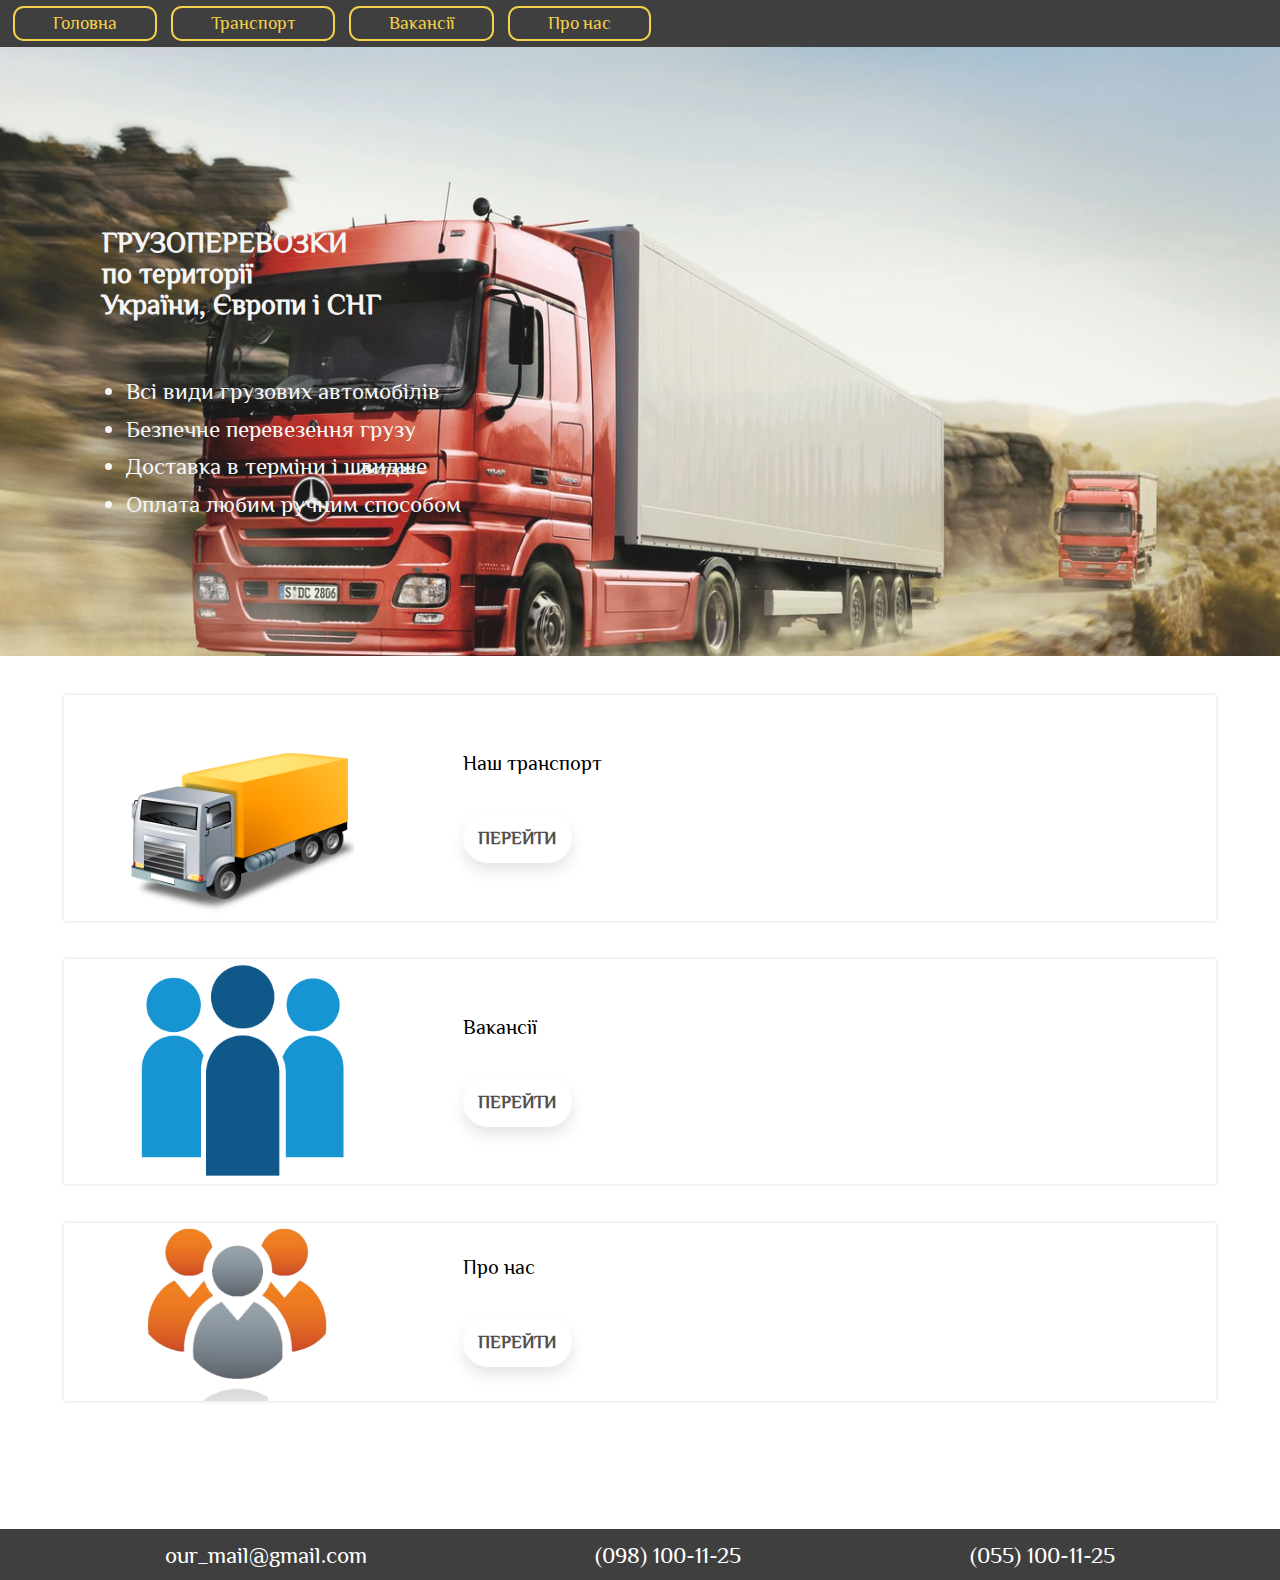
<file: index.html>
<!DOCTYPE html>
<html lang="en">
<head>
    <meta charset="UTF-8">
    <link rel="stylesheet" href="styles/main-rule.css">
    <link rel="stylesheet" href="styles/header-style.css">
    <link rel="stylesheet" href="styles/index-main-style.css">
    <link rel="stylesheet" href="styles/footer-style.css">
    <link rel="stylesheet" href="https://cdnjs.cloudflare.com/ajax/libs/font-awesome/4.7.0/css/font-awesome.min.css">
    <meta name="viewport" content="width=device-width, initial-scale=1.0">
    <title>Транспортна компанія</title>
</head>
<body>
    <header>
        <div id="container-navbar">
            <div class="nav" id="top-nav">
                <a href="index.html">Головна</a>
                <a href="our-transport.html">Транспорт</a>
                <a href="our-vacancies.html">Вакансії</a>
                <a href="about-us.html">Про нас</a>
                <a href="#" class="icon" onclick="myFunction()">
                    <i class="fa fa-bars"></i>
                </a>
            </div>
        </div>
        <div class="inner-logo">
            <div class="container-logo">
                <div class="text-logo">
                    <h1>
                        ГРУЗОПЕРЕВОЗКИ<br>по території<br> України, Європи і СНГ
                    </h1>
                </div>
                <div class="container-enum">
                    <ul>
                        <li>Всі види грузових автомобілів</lil>
                        <li>Безпечне перевезення грузу</li>
                        <li>Доставка в терміни і швидше</li>
                        <li>Оплата любим ручним способом</li>
                    </li>
                </div>
            </div>
        </div>
    </header>
    <main>
        <div class="container-main">
            <div class="content-main">
                <div class="image-content">
                    <img src="image/Truck.png" alt="">
                </div>
                <div class="text-content">
                    <p class="tag-content">Наш транспорт</p>
                    <a href="our-transport.html" class="button-hrf-content">ПЕРЕЙТИ</a>
                </div>
            </div>
            <div class="content-main">
                <div class="image-content">
                    <img src="image/Community.png" alt="">
                </div>
                <div class="text-content">
                    <p class="tag-content">Вакансії</p>
                    <a href="our-vacancies.html" class="button-hrf-content">ПЕРЕЙТИ</a>
                </div>
            </div>
            <div class="content-main last-block">
                <div class="image-content">
                    <img src="image/about-us.png" alt="">
                </div>
                <div class="text-content">
                    <p class="tag-content">Про нас</p>
                    <a href="about-us.html" class="button-hrf-content">ПЕРЕЙТИ</a>
                </div>
            </div>
        </div>
    </main>
    <footer>
        <div class="contacts">
            <a href="mailto:our_mail@gmail.com">our_mail@gmail.com</a>
            <a href="tel:0981001125">(098) 100-11-25</a>
            <a href="tel:0551001125">(055) 100-11-25</a>
        </div>
    </footer>
    <script src="index.js"></script>
</body>
</html>
</file>
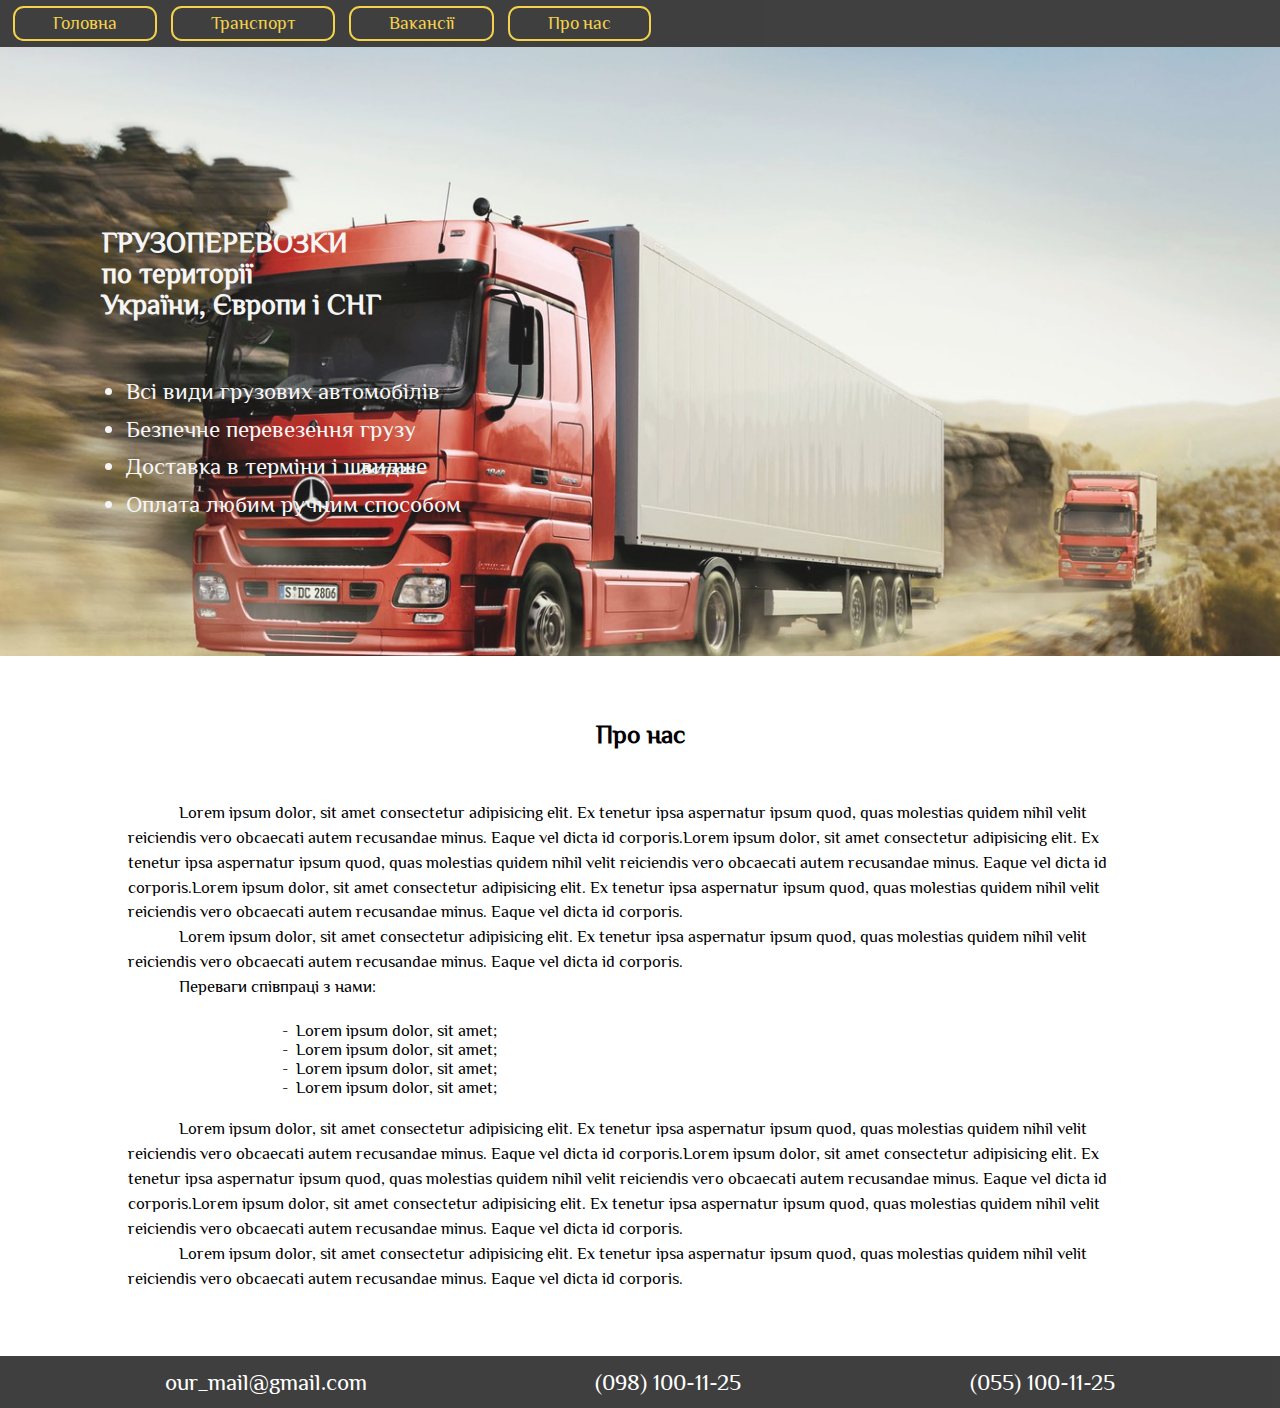
<file: about-us.html>
<!DOCTYPE html>
<html lang="en">
<head>
    <meta charset="UTF-8">
    <link rel="stylesheet" href="styles/main-rule.css">
    <link rel="stylesheet" href="styles/header-style.css">
    <link rel="stylesheet" href="styles/footer-style.css">
    <link rel="stylesheet" href="styles/about-us-main-style.css">
    <meta name="viewport" content="width=device-width, initial-scale=1.0">
    <link rel="stylesheet" href="https://cdnjs.cloudflare.com/ajax/libs/font-awesome/4.7.0/css/font-awesome.min.css">
    <title>Транспортна компанія</title>
</head>
<body>
    <header>
        <div id="container-navbar">
            <div class="nav" id="top-nav">
                <a href="index.html">Головна</a>
                <a href="our-transport.html">Транспорт</a>
                <a href="our-vacancies.html">Вакансії</a>
                <a href="about-us.html">Про нас</a>
                <a href="#" class="icon" onclick="myFunction()">
                    <i class="fa fa-bars"></i>
                </a>
            </div>
        </div>
        <div class="inner-logo">
            <div class="container-logo">
                <div class="text-logo">
                    <h1>
                        ГРУЗОПЕРЕВОЗКИ<br>по території<br> України, Європи і СНГ
                    </h1>
                </div>
                <div class="container-enum">
                    <ul>
                        <li>Всі види грузових автомобілів</lil>
                        <li>Безпечне перевезення грузу</li>
                        <li>Доставка в терміни і швидше</li>
                        <li>Оплата любим ручним способом</li>
                    </li>
                </div>
            </div>
        </div>
    </header>
    <main>
        <h2 class="tag-about-us">Про нас</h2>
        <div class="content-about-us">
            <p>Lorem ipsum dolor, sit amet consectetur adipisicing elit. Ex tenetur ipsa aspernatur ipsum quod, quas molestias quidem nihil velit reiciendis vero obcaecati autem recusandae minus. Eaque vel dicta id corporis.Lorem ipsum dolor, sit amet consectetur adipisicing elit. Ex tenetur ipsa aspernatur ipsum quod, quas molestias quidem nihil velit reiciendis vero obcaecati autem recusandae minus. Eaque vel dicta id corporis.Lorem ipsum dolor, sit amet consectetur adipisicing elit. Ex tenetur ipsa aspernatur ipsum quod, quas molestias quidem nihil velit reiciendis vero obcaecati autem recusandae minus. Eaque vel dicta id corporis.</p>
            <p>Lorem ipsum dolor, sit amet consectetur adipisicing elit. Ex tenetur ipsa aspernatur ipsum quod, quas molestias quidem nihil velit reiciendis vero obcaecati autem recusandae minus. Eaque vel dicta id corporis.</p>
            <p>Переваги співпраці з нами:</p>
            <ul class="list-about-us">
                <li class="list-element-about-us">Lorem ipsum dolor, sit amet;</li>
                <li class="list-element-about-us">Lorem ipsum dolor, sit amet;</li>
                <li class="list-element-about-us">Lorem ipsum dolor, sit amet;</li>
                <li class="list-element-about-us">Lorem ipsum dolor, sit amet;</li>
            </ul>
            <p>Lorem ipsum dolor, sit amet consectetur adipisicing elit. Ex tenetur ipsa aspernatur ipsum quod, quas molestias quidem nihil velit reiciendis vero obcaecati autem recusandae minus. Eaque vel dicta id corporis.Lorem ipsum dolor, sit amet consectetur adipisicing elit. Ex tenetur ipsa aspernatur ipsum quod, quas molestias quidem nihil velit reiciendis vero obcaecati autem recusandae minus. Eaque vel dicta id corporis.Lorem ipsum dolor, sit amet consectetur adipisicing elit. Ex tenetur ipsa aspernatur ipsum quod, quas molestias quidem nihil velit reiciendis vero obcaecati autem recusandae minus. Eaque vel dicta id corporis.</p>
            <p>Lorem ipsum dolor, sit amet consectetur adipisicing elit. Ex tenetur ipsa aspernatur ipsum quod, quas molestias quidem nihil velit reiciendis vero obcaecati autem recusandae minus. Eaque vel dicta id corporis.</p>
        </div>
    </main>
    <footer>
        <div class="contacts">
            <a href="mailto:our_mail@gmail.com">our_mail@gmail.com</a>
            <a href="tel:0981001125">(098) 100-11-25</a>
            <a href="tel:0551001125">(055) 100-11-25</a>
        </div>
    </footer>
    <script src="index.js"></script>
</body>
</html>
</file>
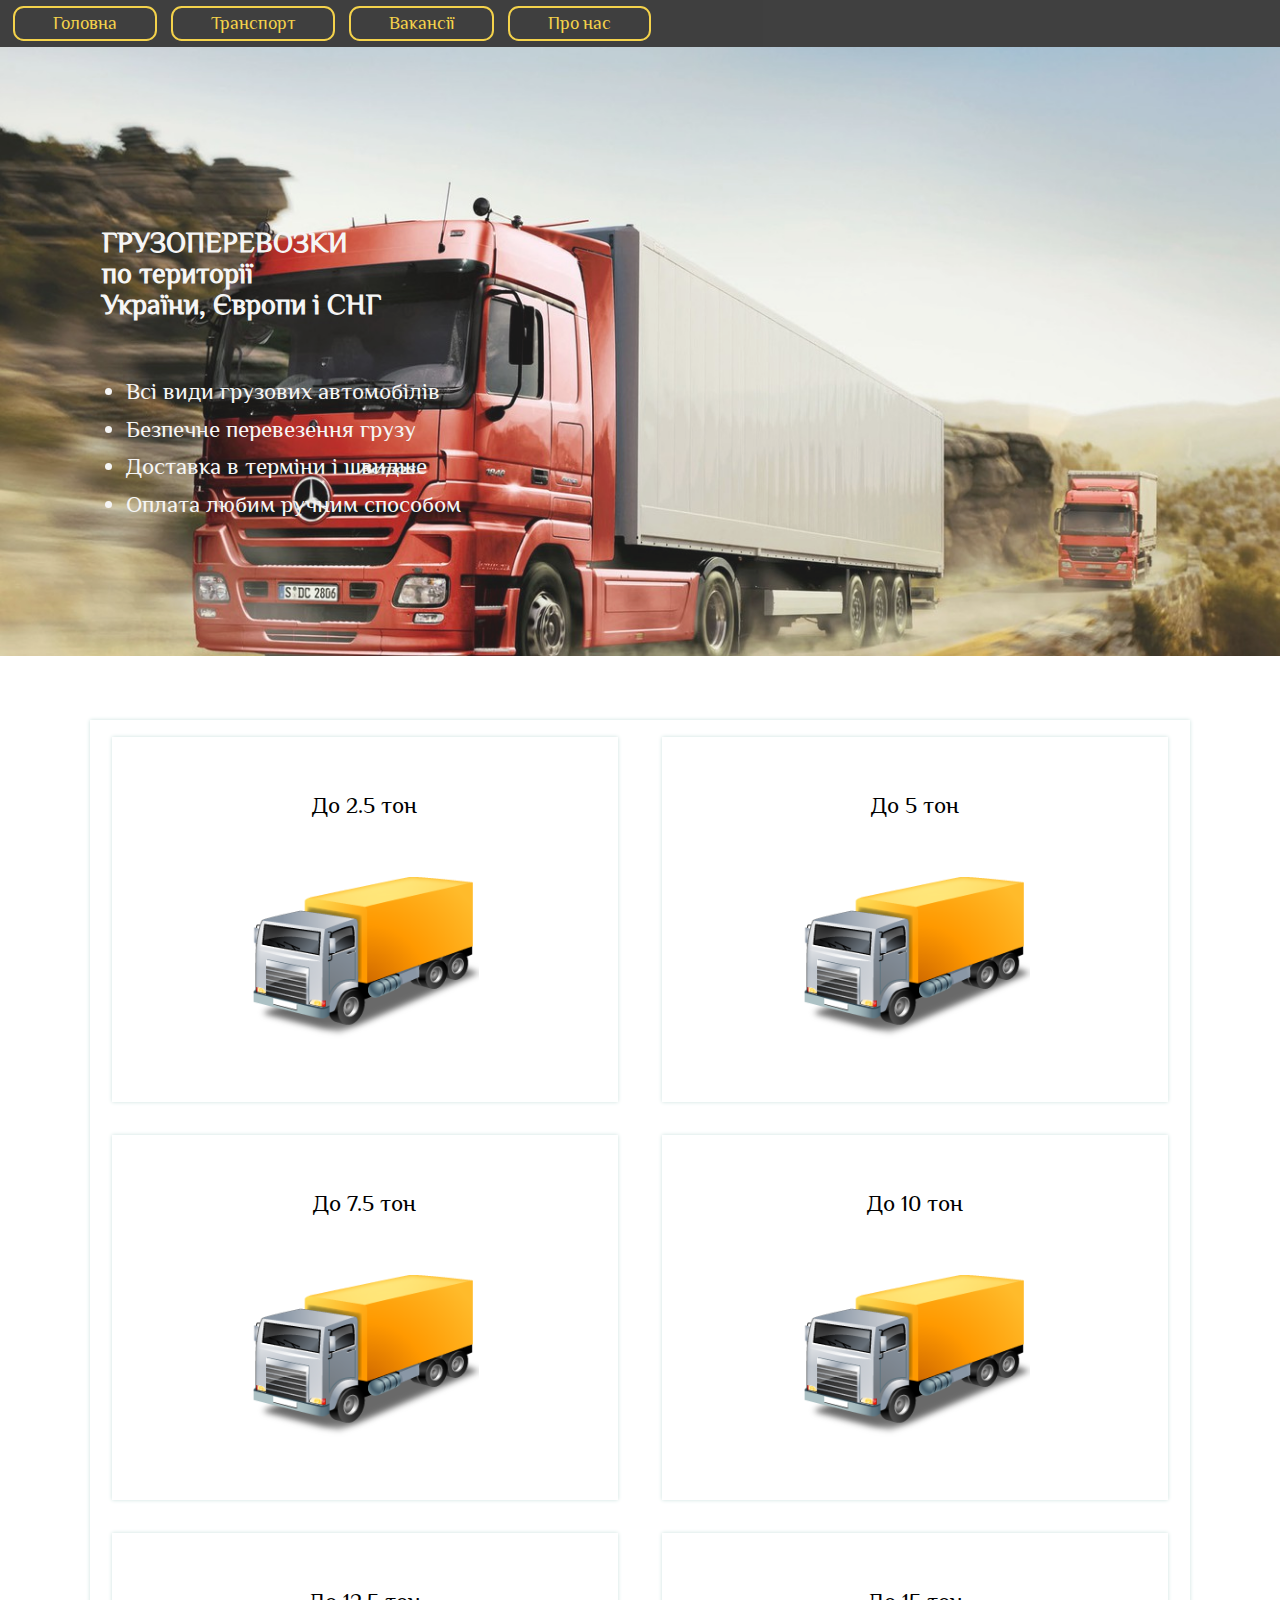
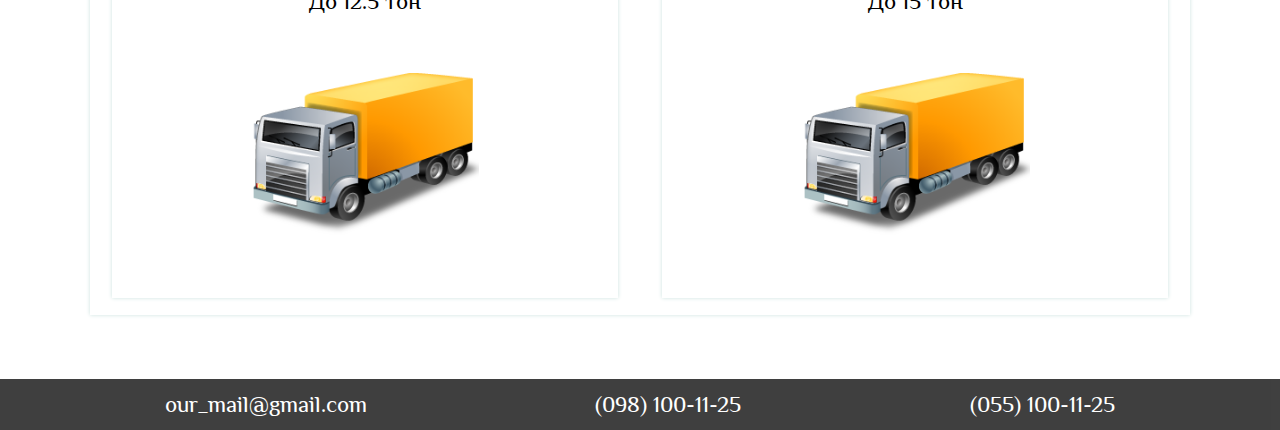
<file: our-transport.html>
<!DOCTYPE html>
<html lang="en">
<head>
    <meta charset="UTF-8">
    <link rel="stylesheet" href="styles/main-rule.css">
    <link rel="stylesheet" href="styles/header-style.css">
    <link rel="stylesheet" href="styles/our-transport-main-style.css">
    <link rel="stylesheet" href="styles/footer-style.css">
    <link rel="stylesheet" href="https://cdnjs.cloudflare.com/ajax/libs/font-awesome/4.7.0/css/font-awesome.min.css">
    <meta name="viewport" content="width=device-width, initial-scale=1.0">
    <title>Транспортна компанія</title>
</head>
<body>
    <header>
        <div id="container-navbar">
            <div class="nav" id="top-nav">
                <a href="index.html">Головна</a>
                <a href="our-transport.html">Транспорт</a>
                <a href="our-vacancies.html">Вакансії</a>
                <a href="about-us.html">Про нас</a>
                <a href="#" class="icon" onclick="myFunction()">
                    <i class="fa fa-bars"></i>
                </a>
            </div>
        </div>
        <div class="inner-logo">
            <div class="container-logo">
                <div class="text-logo">
                    <h1>
                        ГРУЗОПЕРЕВОЗКИ<br>по території<br> України, Європи і СНГ
                    </h1>
                </div>
                <div class="container-enum">
                    <ul>
                        <li>Всі види грузових автомобілів</lil>
                        <li>Безпечне перевезення грузу</li>
                        <li>Доставка в терміни і швидше</li>
                        <li>Оплата любим ручним способом</li>
                    </li>
                </div>
            </div>
        </div>
    </header>
    <main>
        <div class="container-main">
            <div class="container-row">
                <div class="content">
                    <p>До 2.5 тон</p>
                    <img src="image/Truck.png" alt="Truck">
                </div>
                <div class="content">
                    <p>До 5 тон</p>
                    <img src="image/Truck.png" alt="Truck">
                </div>
            </div>
            <div class="container-row">
                <div class="content">
                    <p>До 7.5 тон</p>
                    <img src="image/Truck.png" alt="Truck">
                </div>
                <div class="content">
                    <p>До 10 тон</p>
                    <img src="image/Truck.png" alt="Truck">
                </div>
            </div>
            <div class="container-row">
                <div class="content">
                    <p>До 12.5 тон</p>
                    <img src="image/Truck.png" alt="Truck">
                </div>
                <div class="content">
                    <p>До 15 тон</p>
                    <img src="image/Truck.png" alt="Truck">
                </div>
            </div>
        </div>
    </main>
    <footer>
        <div class="contacts">
            <a href="mailto:our_mail@gmail.com">our_mail@gmail.com</a>
            <a href="tel:0981001125">(098) 100-11-25</a>
            <a href="tel:0551001125">(055) 100-11-25</a>
        </div>
    </footer>
    <script src="index.js"></script>
</body>
</html>
</file>
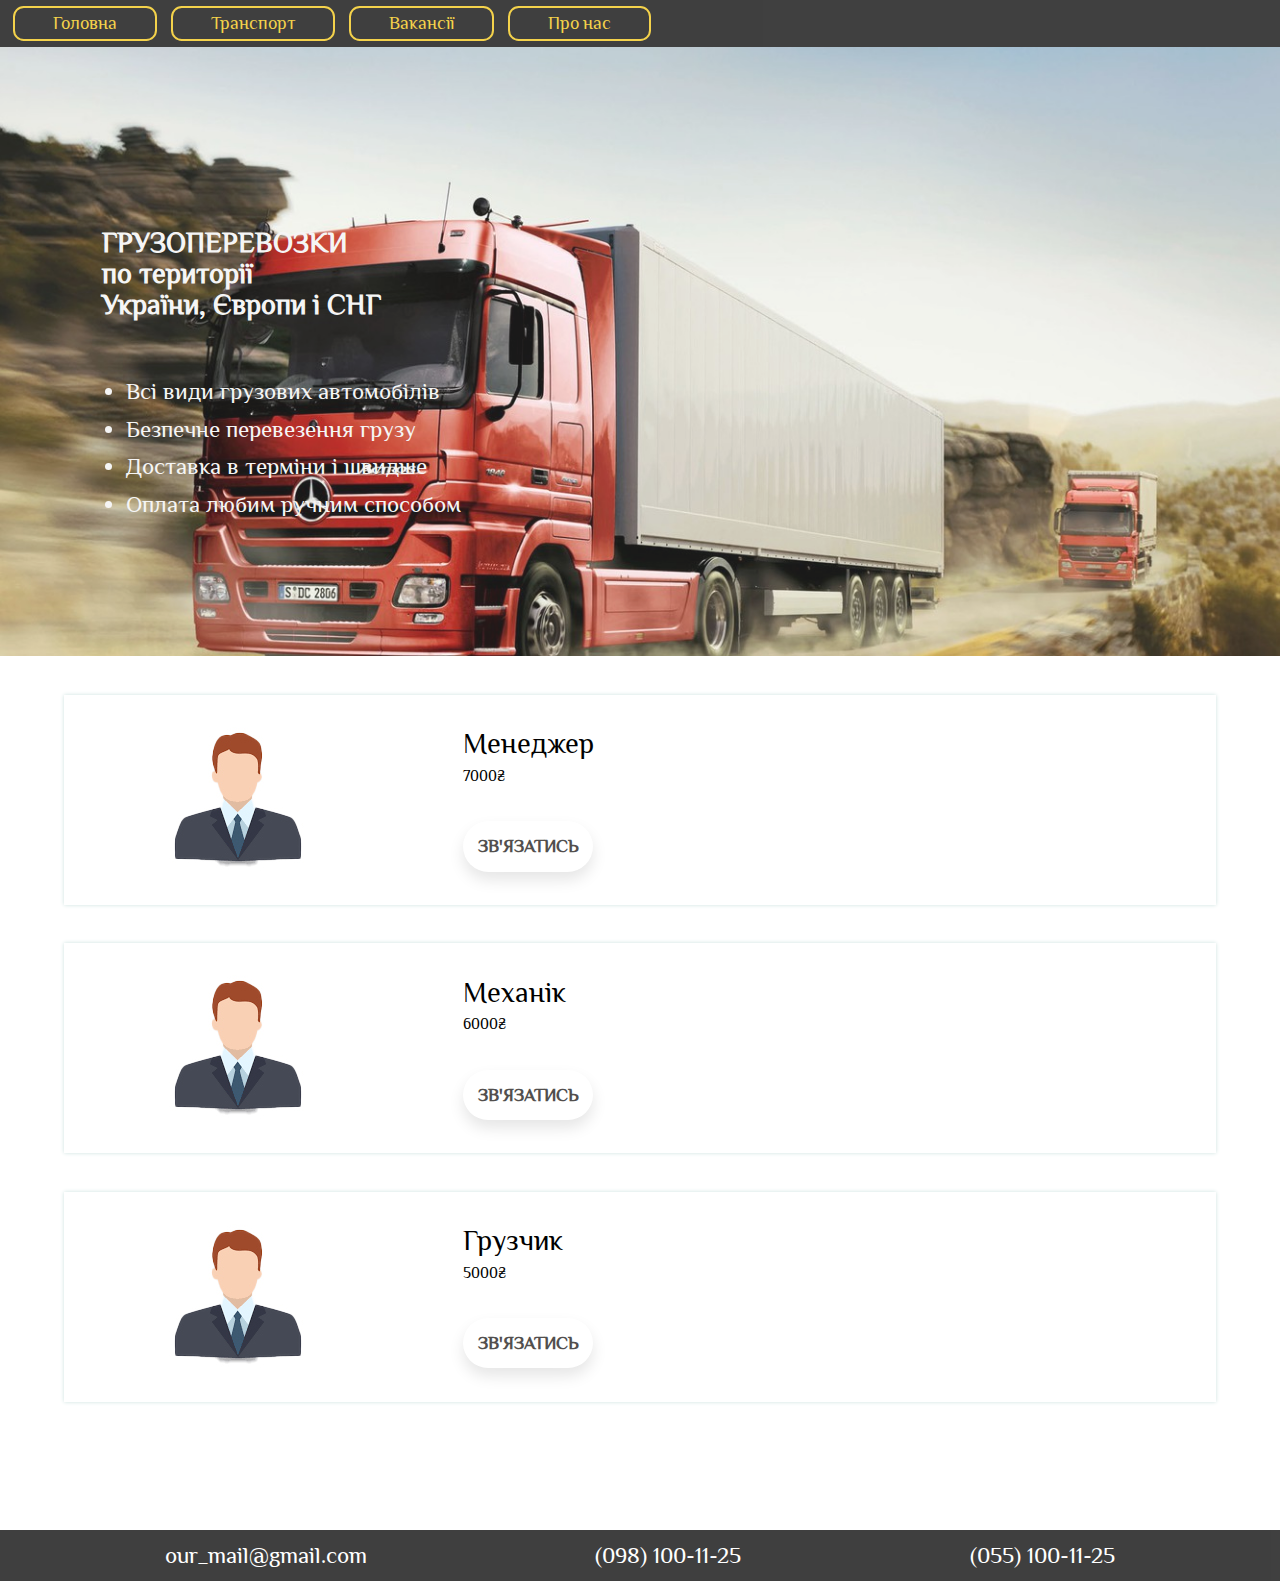
<file: our-vacancies.html>
<!DOCTYPE html>
<html lang="en">
<head>
    <meta charset="UTF-8">
    <link rel="stylesheet" href="styles/main-rule.css">
    <link rel="stylesheet" href="styles/header-style.css">
    <link rel="stylesheet" href="styles/index-main-style.css">
    <link rel="stylesheet" href="styles/our-vacancies-main-style.css">
    <link rel="stylesheet" href="styles/footer-style.css">
    <link rel="stylesheet" href="https://cdnjs.cloudflare.com/ajax/libs/font-awesome/4.7.0/css/font-awesome.min.css">
    <meta name="viewport" content="width=device-width, initial-scale=1.0">
    <title>Транспортна компанія</title>
</head>
<body>
    <header>
        <div id="container-navbar">
            <div class="nav" id="top-nav">
                <a href="index.html">Головна</a>
                <a href="our-transport.html">Транспорт</a>
                <a href="our-vacancies.html">Вакансії</a>
                <a href="about-us.html">Про нас</a>
                <a href="#" class="icon" onclick="myFunction()">
                    <i class="fa fa-bars"></i>
                </a>
            </div>
        </div>
        <div class="inner-logo">
            <div class="container-logo">
                <div class="text-logo">
                    <h1>
                        ГРУЗОПЕРЕВОЗКИ<br>по території<br> України, Європи і СНГ
                    </h1>
                </div>
                <div class="container-enum">
                    <ul>
                        <li>Всі види грузових автомобілів</lil>
                        <li>Безпечне перевезення грузу</li>
                        <li>Доставка в терміни і швидше</li>
                        <li>Оплата любим ручним способом</li>
                    </li>
                </div>
            </div>
        </div>
    </header>
    <main>
        <div class="container-main">
            <div class="content-main">
                <div class="image-content">
                    <img src="image/employer.jpg" alt="employer">
                </div>
                <div class="text-content">
                    <p class="tag-content">Менеджер</p>
                    <p class="tag-content money-info">7000&#8372;</p>
                    <a href="our-transport.html" class="button-hrf-content">Зв'язатись</a>
                </div>
            </div>
            <div class="content-main">
                <div class="image-content">
                    <img src="image/employer.jpg" alt="employer">
                </div>
                <div class="text-content">
                    <p class="tag-content">Механік</p>
                    <p class="tag-content money-info">6000&#8372;</p>
                    <a href="" class="button-hrf-content">Зв'язатись</a>
                </div>
            </div>
            <div class="content-main last-block">
                <div class="image-content">
                    <img src="image/employer.jpg" alt="employer">
                </div>
                <div class="text-content">
                    <p class="tag-content">Грузчик</p>
                    <p class="tag-content money-info">5000&#8372;</p>
                    <a href="" class="button-hrf-content">Зв'язатись</a>
                </div>
            </div>
        </div>
    </main>
    <footer>
        <div class="contacts">
            <a href="mailto:our_mail@gmail.com">our_mail@gmail.com</a>
            <a href="tel:0981001125">(098) 100-11-25</a>
            <a href="tel:0551001125">(055) 100-11-25</a>
        </div>
    </footer>
    <script src="index.js"></script>
</body>
</html>
</file>
<file: styles/main-rule.css>
@font-face {
    font-family: "Roboto" ;
    src: url("../fonts/Roboto-Medium.ttf");
}

@font-face {
    font-family: "Philosopher" ;
    src: url("../fonts/Philosopher-Regular.ttf");
}

*{
    margin: 0;
    padding: 0%;
    font-family: Philosopher;
}

html, body{
height: 100%;
}

body{
    display: flex;
    flex-direction: column;
    min-height: 100%;
}

footer{
    flex: 0 0 auto;
}

main{
    flex: 1 0 auto;
}
</file>
<file: styles/header-style.css>
.inner-logo{
    background: url("../image/header-image.jpg") no-repeat;
    opacity: 0.9;
    padding: 14% 0 10% 0%;
    background-size: 100%;
    font-size: 1.8vw;
}

.text-logo > h1{
    font-size: 2.2vw;
}

.container-logo{
    color: whitesmoke;
    margin-left: 8%;
}

.container-enum
{
    padding-top: 5%;
    margin-left: 2%;
}

.container-enum > ul > li{
    margin-bottom: 0.5em;
}


#container-navbar{
    display: flex;
    justify-content: space-around;
    background-color: black;
    opacity: 0.75;
}

.nav {
    margin-left: 1%;
    overflow: hidden;
    text-align: center;
    display: flex;
    flex-wrap: wrap;
    font-size: 1.4vw;
    padding: 0.5% 0%;
    width: 100%;
}

.nav > a {
    border: 0.2vw solid #f1c40f;
    border-radius: 0.6em;
    color: #f1c40f;
    cursor: pointer;
    line-height: 1;
    margin-right: 1.1%;
    padding: 0.5% 3%;
    text-decoration: none;
    background-image: linear-gradient(45deg,#f1c40f 50%, transparent 50%);
    background-position: 100%;
    background-size: 400%;
    transition: background 300ms ease-in-out;
}

.nav > a:hover {
    background-position: 0;
    color: black;
}

.nav .icon {
    display: none;
}

@media screen and (max-width: 1024px) {
    .nav{
        font-size: 2.4vw;
        flex-direction: column;
    }
    .nav a{
        display: none;
        padding: 1% 3%;
    }
    .nav a.icon {
        display: block;
    }

    .nav.responsive {
        position: relative;
    }
    .nav.responsive .icon {
        right: 0;
        top: 0;
    }
    .nav.responsive a {
        display: block;
        text-align: left;
    }

    .text-logo > h1{
        font-size: 4.2vw;
    }
    .inner-logo{
        font-size: 3.8vw;
    }
}
</file>
<file: styles/index-main-style.css>
.content-main
{
    display: flex;
    align-items: center;
    align-content: center;
    box-shadow: 0px 0px 4px 0px #CCE2DE;
    margin: 3% 5% 1% 5%;
    padding-left: 5%;
    height: 100%;
}

.last-block
{
    margin-bottom: 10%;;
}

.text-content
{
    display: flex;
    flex-direction: column;
    justify-content: space-between;
    padding-left: 10%;
    font-size: 1.4vw;
    width: 100%;
}

.image-content{
    width: 30%;
}
.image-content > img{
    max-width: 100% !important;
    height: auto;
    display: block;
}

.button-hrf-content{
    margin-top: 5%;
    padding: 2%;
    max-width: 4.4em;
    text-decoration: none;
    display: inline-block;
    border-radius: 45px;
    text-transform: uppercase;
    font-weight: 600;
    color: #524f4e;
    background: white;
    box-shadow: 0 8px 15px rgba(0,0,0,.1);
    transition: .3s;

}

.button-hrf-content:hover {
    background: #2EE59D;
    box-shadow: 0 15px 20px rgba(46,229,157,.4);
    color: white;
    transform: translateY(-7px);
}

.tag-content{
    font-weight: 100;
    font-size: 1.6vw;
}

@media screen and (max-width: 1024px) {
    .image-content{
        width: 50%;
    }

    .text-content{
        font-size: 2vw;
    }

    .tag-content{
        font-size: 2.6vw;
    }
}

@media screen and (max-width: 480px) {
    .image-content{
        width: 80%;
    }

    .text-content{
        font-size: 3vw;
    }

    .tag-content{
        font-size: 3.6vw;
    }
}
</file>
<file: styles/footer-style.css>
.contacts{
    background-color: black;
    opacity: 0.75;
    display: flex;
    padding: 1% 4%;
    align-items: center;
    justify-content: space-around;
    font-size: 1.8vw;
}

.contacts > a{
    text-decoration: none;
    color: white;
}

@media screen and (max-width: 1024px) {
    .contacts{
        flex-direction: column;
        font-size: 2.8vw;
    }
    .contacts > a{
        padding: 1% ;
    }
}

@media screen and (max-width: 480px) {
    .contacts{
        font-size: 3.8vw;
    }
    .contacts > a{
        padding: 3% ;
    }
}
</file>
<file: styles/about-us-main-style.css>
main{
    padding: 5% 10%;
    font-size: 1.3vw;
    display: flex;
    flex-direction: column ;
    align-items: center;
}
.tag-about-us
{
    font-size: 2vw;
    margin-bottom: 5%;
}
.content-about-us > p
{
    text-indent: 5%;
    line-height: 1.5;
}

.list-about-us
{
    margin: 2% 15%;
}

.list-about-us > li
{
    list-style-type: none;
}

.list-about-us > li::before {
    content: "-";
    padding-right: 0.5em;
}

@media screen and (max-width: 1024px) {
    main{
        font-size: 2.5vw;
    }

    .tag-about-us{
        font-size: 3vw;
    }
}

@media screen and (max-width: 480px) {
    main{
        font-size: 3.5vw;
    }

    .tag-about-us{
        font-size: 4vw;
    }
}
</file>
<file: styles/our-transport-main-style.css>
.container-main
{
    display:  flex;
    flex-direction: column;
    margin: 5% 7%;
    box-shadow: 0px 0px 4px 0px #CCE2DE;

}
.container-row
{
    display: flex;
    flex-direction: row;
    width: 100%;

}

.content{
    display: flex;
    flex-direction: column;
    align-items: center;
    box-shadow: 0px 0px 4px 0px #CCE2DE;
    margin: 1.5% 2%;
    padding: 5% 10%;
    width: 50%;
}

.content > p{
    font-family: "Philosopher" ;
    font-weight: 100;
    font-size: 1.8vw;
}

.content > img
{
    width: 80%;
}

@media screen and (max-width: 1024px) {
    .container-row
    {
        flex-direction: column;
    }
    .content
    {
        width: initial ;
    }
    .content > p{
        font-size: 3.8vw;
    }
}
</file>
<file: styles/our-vacancies-main-style.css>
.tag-content
{
    font-family: Philosopher;
    font-size: 2.2vw;
}
.money-info
{
    padding-top: 1%;
    font-size: 1.2vw;
}

.button-hrf-content
{
    max-width: 5.6em;
}


@media screen and (max-width: 1024px) {
    .image-content{
        width: 50%;
    }

    .tag-content{
        font-size: 2.6vw;
    }

    .money-info{
        font-size: 2vw;
    }
}

@media screen and (max-width: 480px) {
    .image-content{
        width: 80%;
    }

    .tag-content{
        font-size: 3.6vw;
    }

    .money-info{
        font-size: 3vw;
    }
}
</file>
